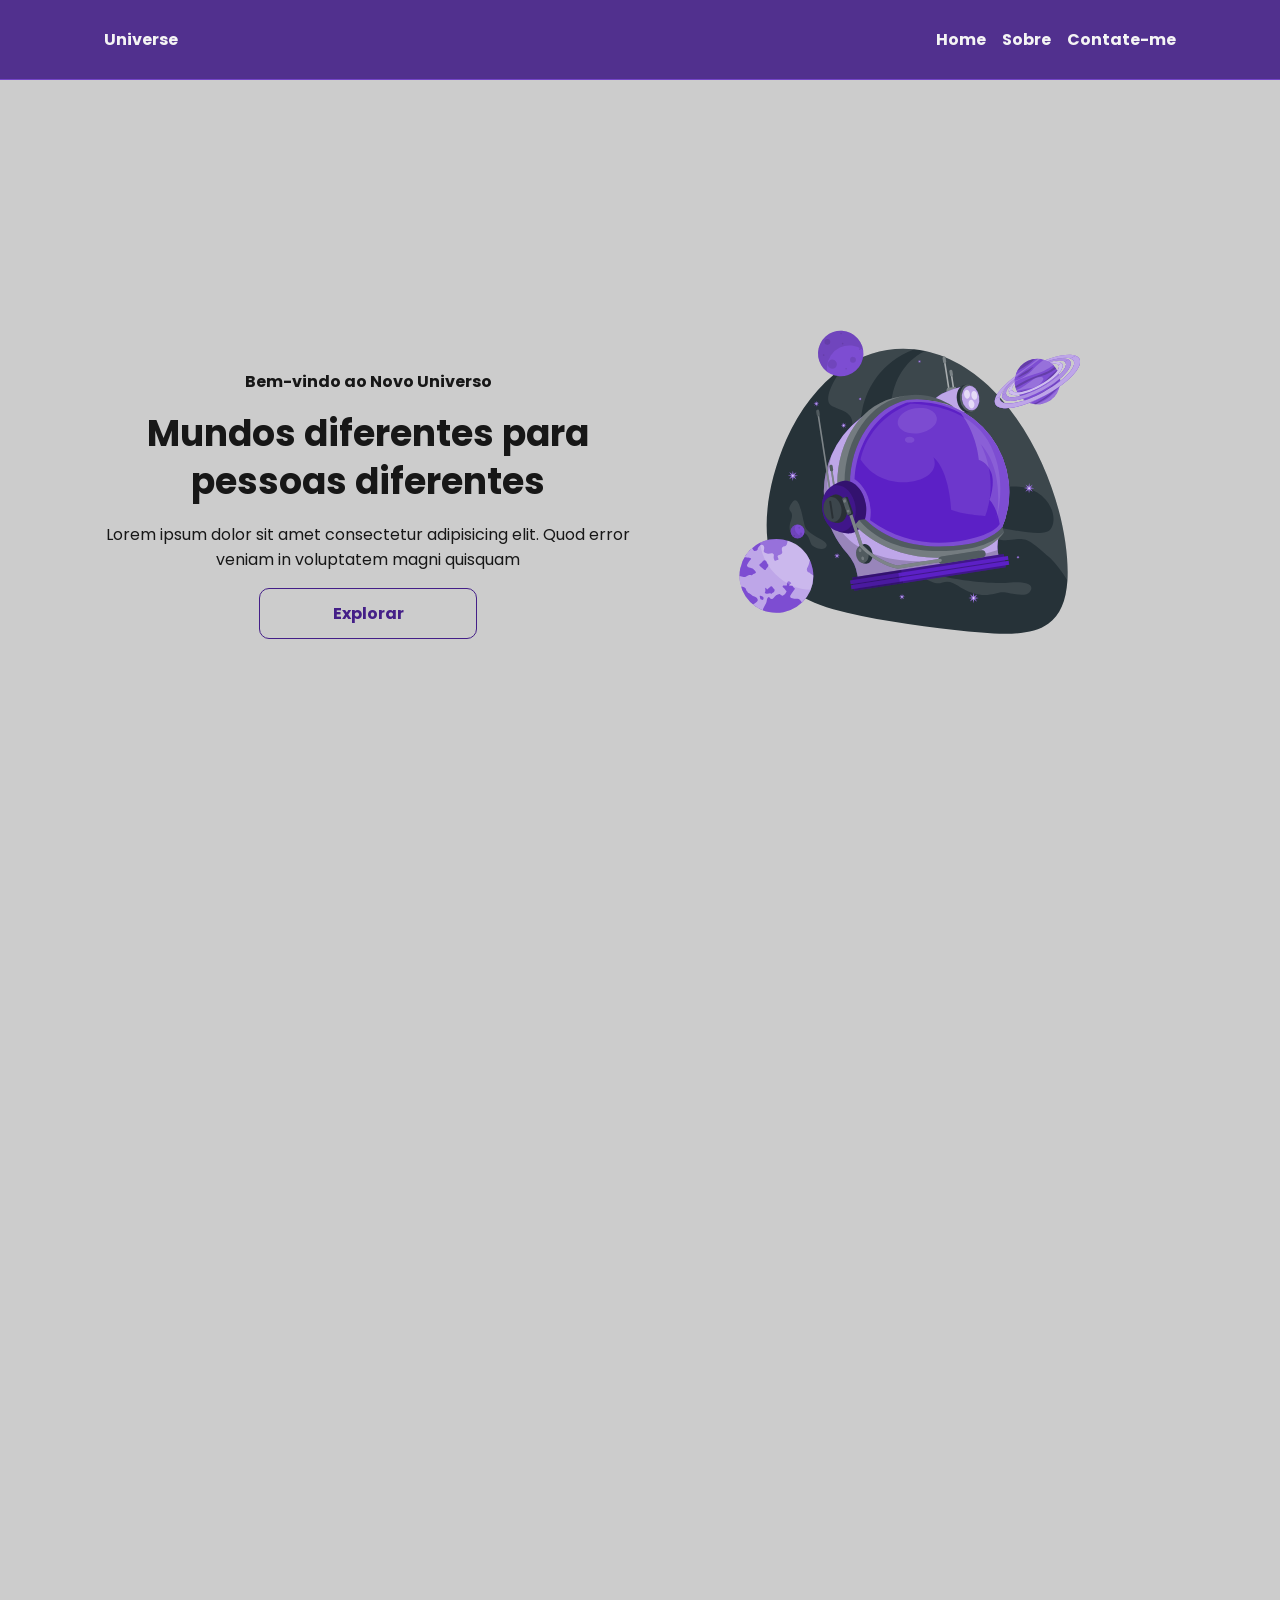
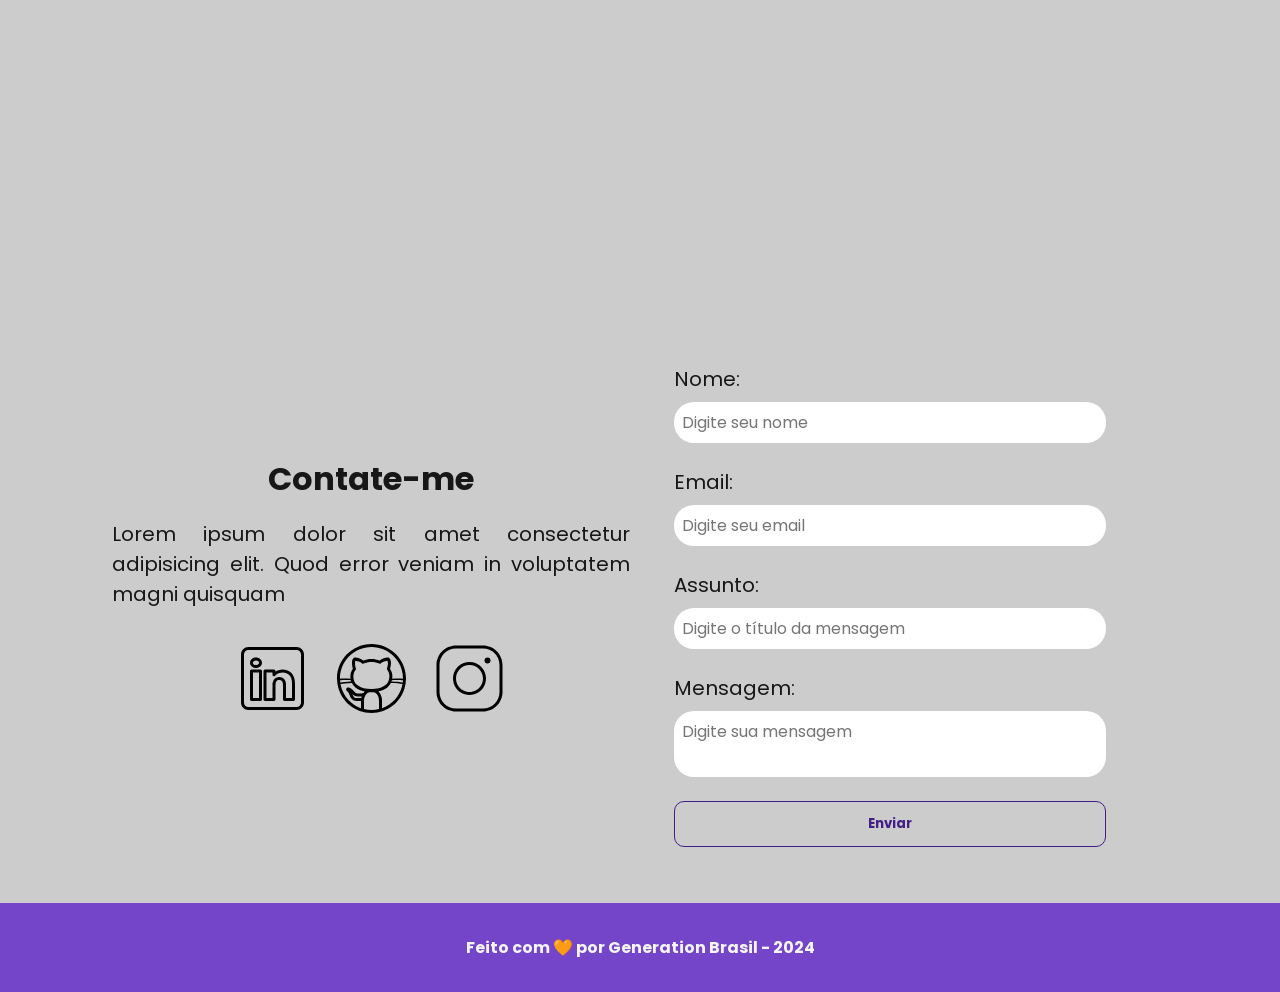
<file: index.html>
﻿<!DOCTYPE html>
<html lang="pt-br">

<head>

    <!-- Fontes do Google -->
    <link rel="preconnect" href="https://fonts.googleapis.com">
    <link rel="preconnect" href="https://fonts.gstatic.com" crossorigin>

    <!-- Fonte do Google - Poppins -->
    <link href="https://fonts.googleapis.com/css2?family=Poppins&display=swap" rel="stylesheet">

    <meta charset="UTF-8">
    <meta name="viewport" content="width=device-width, initial-scale=1.0">
    <meta name="description" content="Projeto Portfólio">
    <meta name="author" content="Generation Brasil">
    <meta name="keywords" content="HTML, CSS, JavaScript">
    <link rel="icon" href="./assets/img/favicon.svg" />

    <!-- Link para a Folha de Estilo da Página - CSS -->
    <link rel="stylesheet" href="./assets/css/style.css">

    <title>Universe</title>
</head>

<body>
    <!-- Cabeçalho da Página (header) -->
    <header class="flex menu_container">

        <!-- Div Conteudo do Cabeçalho -->
        <div id="header_content" class="menu_content">

            <!-- Titulo do Cabeçalho -->
            <div id="titulo">

                <!-- Hyperlink -->
                <a href="#">Universe</a>

            </div>

            <!-- Conteudo do Menu da Página (header) -->
            <div id="menu" class="flex">

                <!-- Menu da Página (nav) -->
                <nav>
                    <!-- Marcadores não ordenados -->
                    <ul class="flex menu_lista">
                        <li><a href="#">Home</a></li>
                        <li><a href="#about">Sobre</a></li>
                        <li><a href="#contact">Contate-me</a></li>
                    </ul>
                </nav>

            </div>

        </div>
    </header>

    <!-- Seção Principal da Página (main) -->
    <main>

        <!-- Seção Home -->
        <section id="home" class="home_container">

            <!-- Texto da Seção Home -->
            <article id="home_texto" class="home_content">

                <h4>Bem-vindo ao Novo Universo</h4>
                <h1>Mundos diferentes para pessoas diferentes</h1>
                <p>
                    Lorem ipsum dolor sit amet consectetur adipisicing elit.
                    Quod error veniam in voluptatem magni quisquam
                </p>

                <a class="botao" target="_blank" href="https://github.com/conteudoGeneration">
                    Explorar
                </a>

            </article>

            <!-- Imagem da Seção Home -->
            <article id="home_imagem" class="home_content">
                <img class="home_content_img" src="./assets/img/astronauta.svg" alt="Capacete de Astronauta Animado">
            </article>

        </section>

        <!-- Seção About -->
        <section id="about" class="sobre_container">

        </section>

        <!-- Seção Contact -->
        <section id="contact" class="contato_container">

            <!-- Seção de Contato - Redes Sociais-->
            <article id="redes_sociais" class="contato_content">

                <h4>Contate-me</h4>
                <p>Lorem ipsum dolor sit amet consectetur adipisicing elit.
                    Quod error veniam in voluptatem magni quisquam</p>

                <div id="icones_redes_sociais" class="flex social_container">
                    <a href="">
                        <img class="social_icon" src="assets/img/linkedin.svg" alt="LinkedIn" />
                    </a>
                    <a href="">
                        <img class="social_icon" src="assets/img/github.svg" alt="Github" />
                    </a>
                    <a href="">
                        <img class="social_icon" src="assets/img/instagram.svg" alt="Instagram" />
                    </a>
                </div>

            </article>

            <!-- Seção do Formulário-->
            <form id="formulario" action="https://formsubmit.co/7065d88cfa92a310a1da3b7a5effb0c9" method="POST">

                <input type="hidden" name="_next" value="https://rafaelq80.github.io/fundamentos_web/sucess.html">
                <input type="hidden" name="_captcha" value="false">

                <label for="nome">Nome: </label>
                <input id="name" type="text" name="name" placeholder="Digite seu nome" >
                <span id="txtNome"></span>

                <label for="email">Email: </label>
                <input id="email" type="text" name="email" placeholder="Digite seu email" >
                <span id="txtEmail"></span>

                <label for="subject">Assunto: </label>
                <input id="subject" type="text" name="subject" placeholder="Digite o título da mensagem" >
                <span id="txtSubject"></span>

                <label for="message">Mensagem: </label>
                <textarea id="message" name="message" placeholder="Digite sua mensagem" ></textarea>
                <span id="txtMensagem"></span>

                <button class="botao" type="submit">Enviar</button>

            </form>

        </section>

    </main>

    <!-- Rodapé da Página (footer) -->
    <footer class="flex">
        Feito com 🧡 por Generation Brasil - 2024
    </footer>

    <!-- Insere o Script JS na página -->
    <script src="assets/js/script.js"></script>

</body>

</html>
</file>
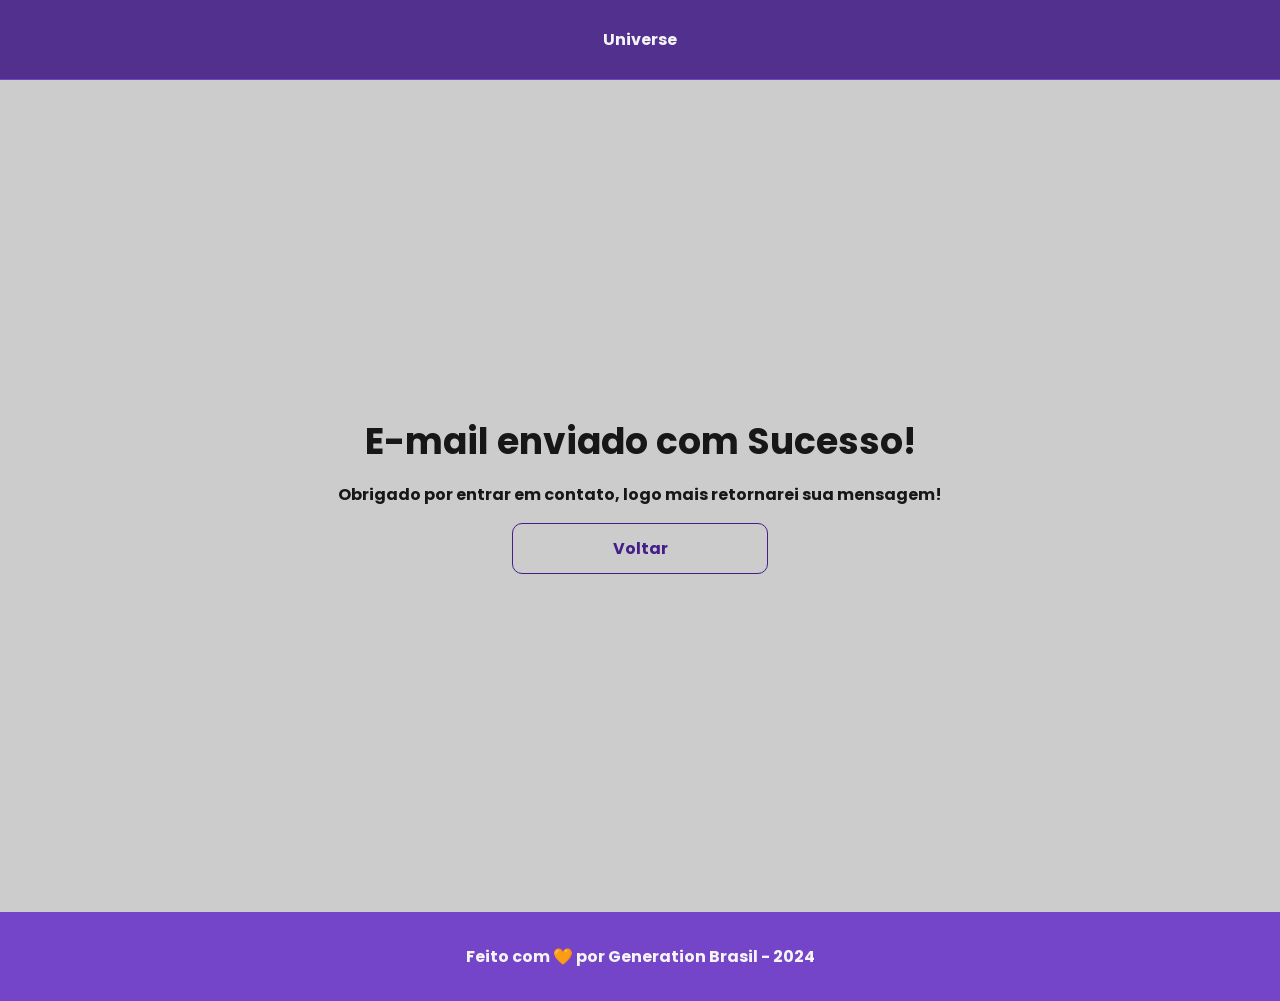
<file: sucess.html>
﻿<!DOCTYPE html>
<html lang="pt-br">

<head>

    <!-- Fontes do Google -->
    <link rel="preconnect" href="https://fonts.googleapis.com">
    <link rel="preconnect" href="https://fonts.gstatic.com" crossorigin>

    <!-- Fonte do Google - Poppins -->
    <link href="https://fonts.googleapis.com/css2?family=Poppins&display=swap" rel="stylesheet">

    <meta charset="UTF-8">
    <meta name="viewport" content="width=device-width, initial-scale=1.0">
    <meta name="description" content="Projeto Portfólio">
    <meta name="author" content="Generation Brasil">
    <meta name="keywords" content="HTML, CSS, JavaScript">
    <link rel="icon" href="./assets/img/favicon.svg" />

    <!-- Link para a Folha de Estilo da Página - CSS -->
    <link rel="stylesheet" href="./assets/css/style.css">

    <title>Universe</title>
</head>

<body>
    <!-- Cabeçalho da Página (header) -->
    <header class="flex menu_container">

        <!-- Div Conteudo do Cabeçalho -->
        <div id="header_content" class="menu_content">

             <!-- Conteúdo do Cabeçalho -->
             <div id="menu_content_sucess">

                <!-- Hyperlink -->
                <a href="#">Universe</a>

            </div>

        </div>
    </header>

    <!-- Seção Principal da Página (main) -->
    <main>

        <!-- Seção Home -->
        <section id="home" class="home_container">

            <!-- Texto da Seção Home -->
            <article id="home_texto" class="home_content">

                <h1>E-mail enviado com Sucesso!</h1>
                <h4>Obrigado por entrar em contato, logo mais retornarei sua mensagem!</h4>

                <a class="botao" href="index.html">Voltar</a>

            </article>

        </section>

    </main>

    <!-- Rodapé da Página (footer) -->
    <footer>
        Feito com 🧡 por Generation Brasil - 2024
    </footer>

</body>

</html>
</file>
<file: assets/css/style.css>
﻿* {
    margin: 0;
    padding: 0;
    box-sizing: border-box;
    text-decoration: none;
    outline: none;
    font-weight: 400;
    font-family: 'Poppins', sans-serif;
}

:root {
    --purple-200: #9a7bd1;
    --purple-500: #6b36c8;
    --purple-800: #441f88;

    --black-800: #171717;

    --gray-200: #cccccc;
    --gray-400: #505861;

    --white: #F9F9F9;
}

html {
    width: 100%;
    height: 100vh;
    scroll-behavior: smooth;
}

body {
    background: var(--gray-200);
    color: var(--black-800);
    -webkit-font-smoothing: antialiased;
    -moz-osx-font-smoothing: grayscale;
}

button,
a {
    cursor: pointer;
}

.botao {
    text-align: center;
    padding: 12px 32px;
    background: none;
    border: 1px solid var(--purple-800);
    color: var(--purple-800);
    border-radius: 10px;
    font-weight: 700;
}

.botao:hover {
    background: var(--purple-800);
    color: var(--white);
}

.flex {
    display: flex;
    justify-content: center;
    align-items: center;
}

/* ESTILIZAÇÃO SEÇÃO HEADER */

.menu_container {
    height: 80px;
    position: sticky; 
    top: 0; 
    width: 100%; 
    background-color: var(--purple-800);
    border-bottom: 1px solid var(--purple-500);
    filter: opacity(0.9);  
}

.menu_container a {
    font-size: 16px;
    color: var(--white);
    font-weight: bold;
}

.menu_container a:hover {
    color: var(--purple-200);
}

.menu_content {
    max-width: 1120px;
    padding: 0 24px;
    width: 100%;
    display: flex;
    justify-content: space-between;
}

.menu_lista {
    list-style: none;
    text-align: center;
}

.menu_lista li {
    margin: 0 0 0 16px;
}

#menu_content_sucess {
    max-width: 1120px;
    padding: 0 24px;
    width: 100%;
    display: flex;
    justify-content: center;
}

/* ESTILIZAÇÃO DA SEÇÃO HOME */
.home_container {
    max-width: 1120px;
    margin: 16px auto; 
    padding: 0 16px;  
    height: calc(100vh - 100px);    
    display: flex;
    justify-content: center;    
    align-items: center;        
}

.home_container p,
h1,
h4 {
    text-align: center;
    font-size: 16px;
}

.home_container h4 {
    font-weight: bold;
    margin: 16px 0;
}

.home_container h1 {
    font-size: 36px;
    line-height: 48px; 
    font-weight: bold;
}

.home_container p {
    margin: 16px 0;
}

.home_container .botao {
    width: 40%; 
}

.home_content {
    width: 50vw;    

    display: flex;
    justify-content: center;    
    align-items: center;       
    flex-direction: column;
}

.home_content_img {
    display: flex;
    width: 75%; 
}

/* ESTILIZAÇÃO DA SEÇÃO SOBRE */
.sobre_container {
    max-width: 1120px;
    margin: -24px auto; 
    padding: 0 16px;
    height: 100vh;

    display: flex;
    justify-content: center;    
    align-items: center;        
}

.sobre_container img {
    display: flex;
    width: 35%;
    border: 5px solid var(--purple-500);
    border-radius: 50%;
}

.sobre_container h1 {
    font-size: 32px;
    text-align: center;
    line-height: 48px;
    font-weight: bold;
}

.sobre_container p {
    text-align: center;
    margin: 16px 0;
}

.sobre_github {
    justify-content: space-evenly; 
}

#sobre_texto{
    margin-left: 30px;
}

/* ESTILIZAÇÃO DA SEÇÃO CONTATO */
.contato_container {
    max-width: 1120px;
    margin: 64px auto 32px;
    padding: 0 32px;

    display: grid;              
    grid-template-columns: repeat(auto-fill, 518px);
    justify-content: center;    
    align-items: center;       
    gap: 20px;  
}

.contato_container h4 {
    font-size: 32px;
    font-weight: bold;
    margin: 16px 0;
}

.contato_content {
    display: flex;
    flex-direction: column;
    justify-content: center; 
    align-items: center;     

    margin: 64px 0 0 0;
    font-size: 20px;
}

.contato_content p {
    display: block;
    text-align: justify;
}


/* ESTILIZAÇÃO DA SEÇÃO REDES SOCIAIS */
.social_container {
    display: flex;
    justify-content: space-evenly; 
    margin: 32px 0 0 0;
    width: 320px;
}

.social_icon {
    width: 75px;
    height: 75px;
}

.social_icon:hover {  
    filter: brightness(0) saturate(100%) invert(20%) sepia(24%) saturate(4557%) hue-rotate(242deg) brightness(89%) contrast(108%);
}

/* ESTILIZAÇÃO DA SEÇÃO FORMULÁRIO */
form {
    display: flex;
    flex-direction: column;
    width: 480px;

    margin: 112px 0 0 0;
    padding: 24px;
    border: none;
}

form label {
    font-size: 20px;
    text-align: left;
}

form input,
textarea {
    margin: 8px 0 16px;
    padding: 8px;
    border-radius: 20px;
    border: none;
    width: 100%;
    font-size: 16px;
}

textarea {
    resize: none;
}

form span{
    margin-bottom: 8px;
    margin-left: 12px;
    font-size: 12px;
    line-height: 16px;
    color: red;
}

/* ESTILIZAÇÃO DA SEÇÃO RODAPÉ */
footer {
    margin: 0;
    padding: 32px;
    color: var(--white);
    background-color: var(--purple-500);
    filter: opacity(0.9);
    font-weight: bold;
    text-align: center;
}
</file>
